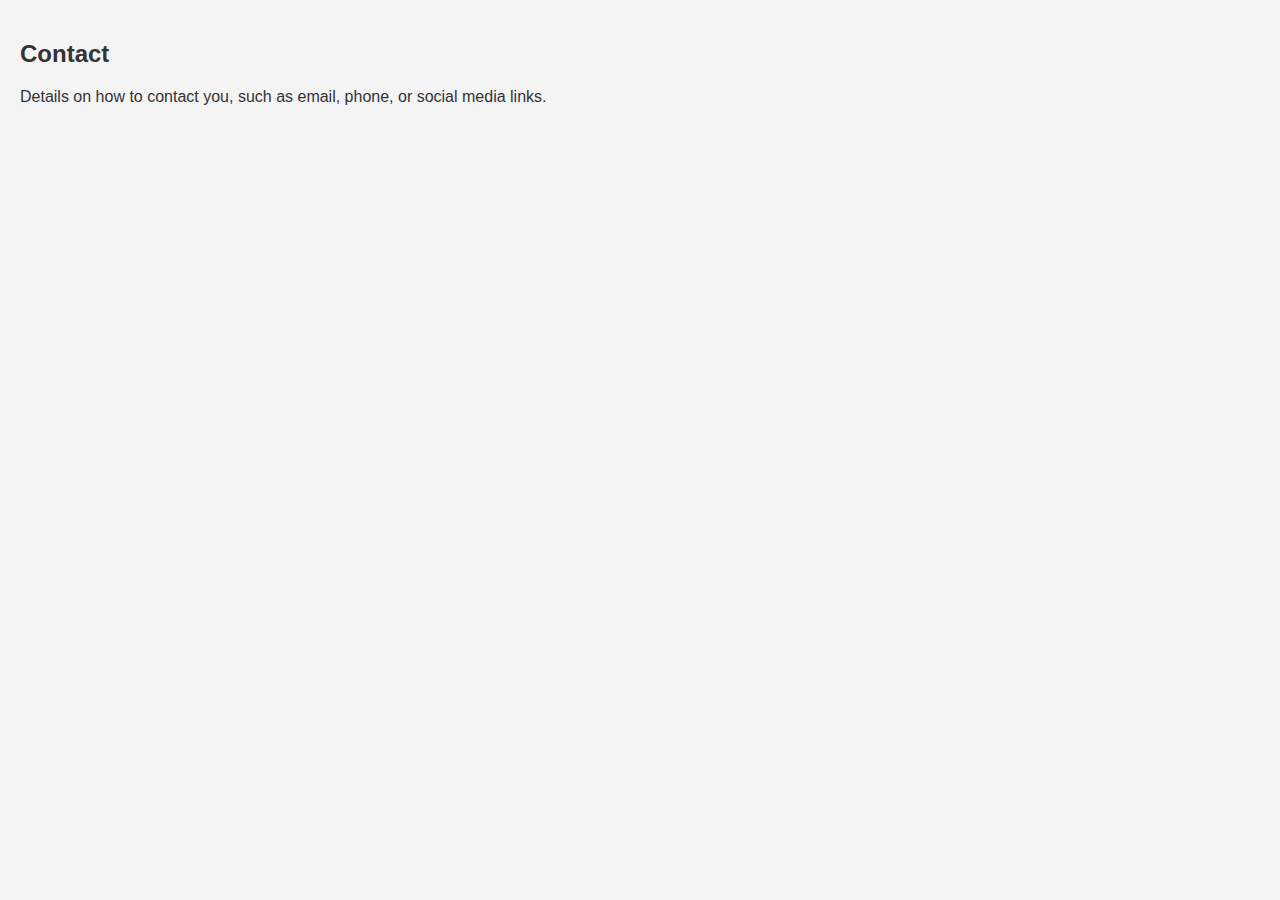
<file: contact.html>
<!DOCTYPE html>
<html lang="en">
<head>
    <meta charset="UTF-8">
    <meta name="viewport" content="width=device-width, initial-scale=1.0">
    <title>Contact - John Doe</title>
    <link rel="stylesheet" href="style.css">
</head>
<body>
    <!-- Include the same header and nav as in index.html -->

    <main>
        <h2>Contact</h2>
        <p>Details on how to contact you, such as email, phone, or social media links.</p>
</file>
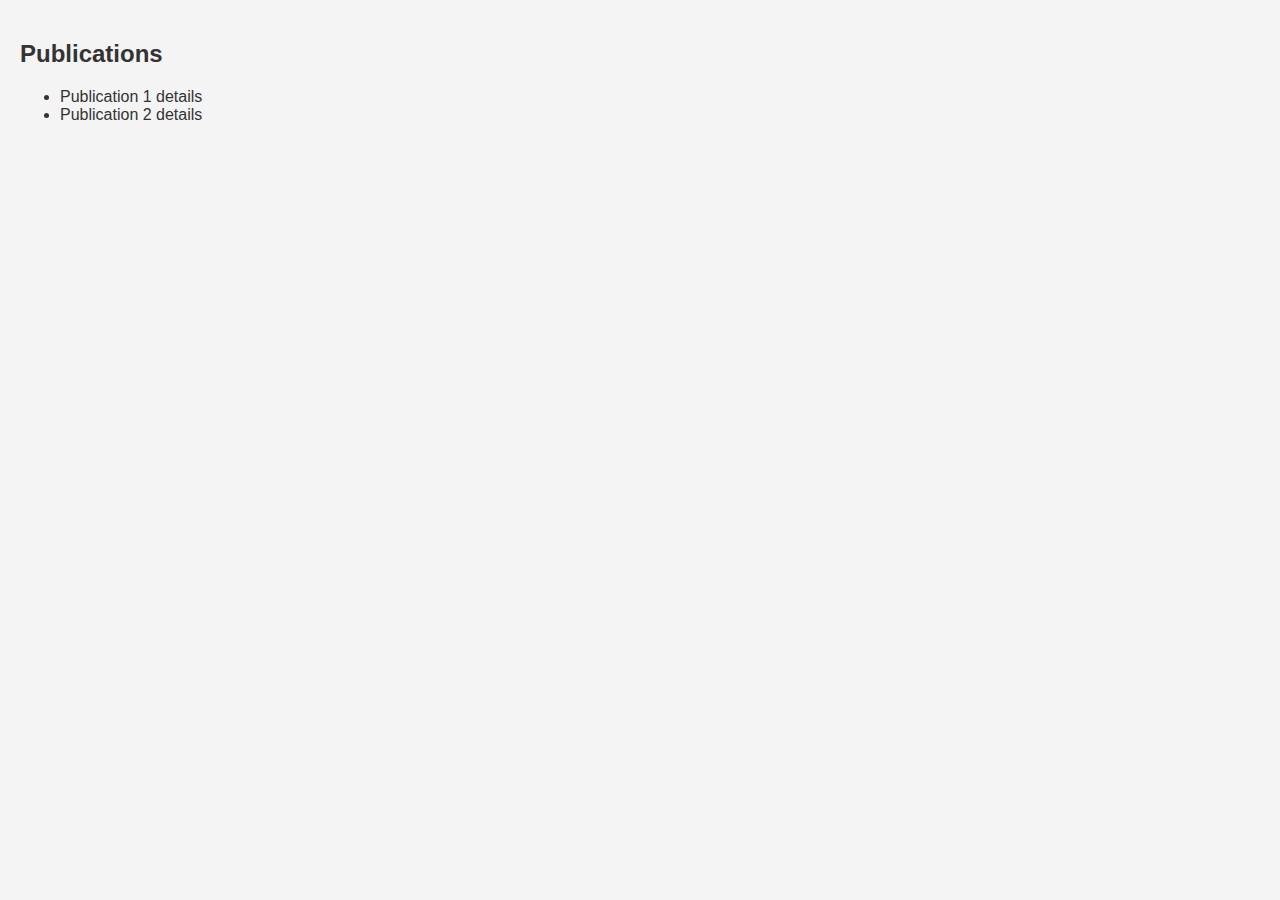
<file: publications.html>
<!DOCTYPE html>
<html lang="en">
<head>
    <meta charset="UTF-8">
    <meta name="viewport" content="width=device-width, initial-scale=1.0">
    <title>Publications - John Doe</title>
    <link rel="stylesheet" href="style.css">
</head>
<body>
    <!-- Include the same header and nav as in index.html -->

    <main>
        <h2>Publications</h2>
        <ul>
            <li>Publication 1 details</li>
            <li>Publication 2 details</li>
            <!-- Add more publications as needed -->
        </ul>
    </main>

    <!-- Include the same footer as in index.html -->
</body>
</html>
</file>
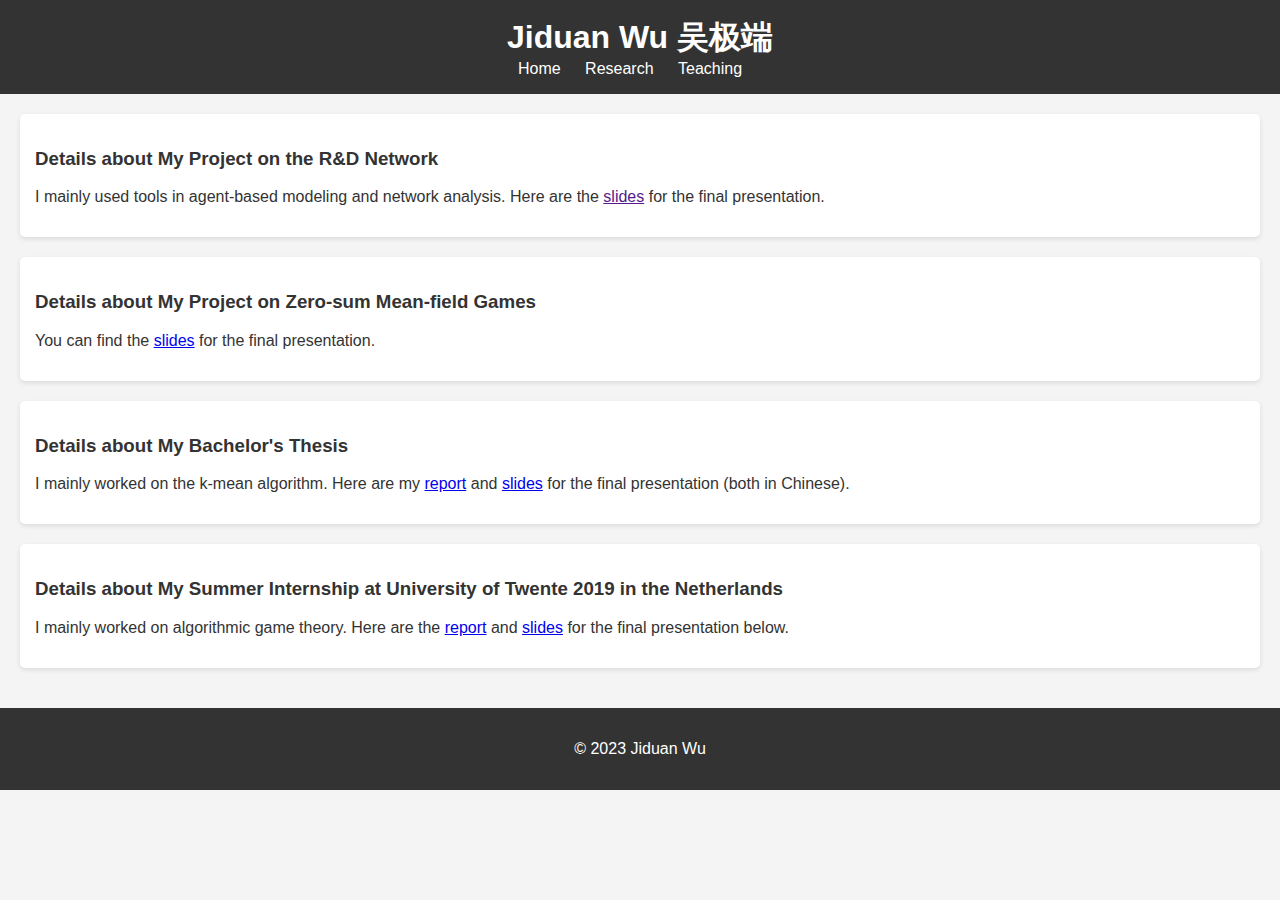
<file: research.html>
<!DOCTYPE html>
<html lang="en">
<head>
    <meta charset="UTF-8">
    <meta name="viewport" content="width=device-width, initial-scale=1.0">
    <title>Research - Jiduan Wu </title>
    <link rel="stylesheet" href="style.css">
</head>
<body>
    <!-- Include the same header and nav as in index.html -->
    <header>
        <h1>Jiduan Wu <span style="font-family:楷体">吴极端</span></h1>
        <nav>
            <ul>
                <li><a href="index.html">Home</a></li>
                <li><a href="research.html">Research</a></li>
                <li><a href="teaching.html">Teaching</a></li>
            </ul>
        </nav>
    </header>
    
    <main>
        <section>
            <h3>Details about My Project on the R&D Network</h3>
            <p> I mainly used tools in agent-based modeling and network analysis. Here are the <a href=""./docs/assets/files/SP_SLIDES.pdf"">slides</a> for the final presentation.</p>
        </section>

        <section>
            <h3>Details about My Project on Zero-sum Mean-field Games</h3>
            <p> You can find the <a href="./docs/assets/files/MFG_slides.pdf">slides</a> for the final presentation.</p>
        </section>
        <section>
            <h3>Details about My Bachelor's Thesis</h3>
            <p> I mainly worked on the k-mean algorithm. Here are my <a href="./docs/assets/files/thesis_report.pdf">report</a> and <a href="./docs/assets/files/thesis_ppt.pdf">slides</a> for the final presentation (both in Chinese).</p>
        </section>
        <section>
            <h3>Details about My Summer Internship at University of Twente 2019 in the Netherlands</h3>
            <p> I mainly worked on algorithmic game theory. Here are the <a href="./docs/assets/files/summer_report.pdf">report</a> and <a href="./docs/assets/files/summer_ppt.pdf">slides</a> for the final presentation below.</p>
        </section>

    </main>

    <!-- Include the same footer as in index.html -->
    <footer>
        <p>&copy; 2023 Jiduan Wu</p>
    </footer>
</body>
</html>
</file>
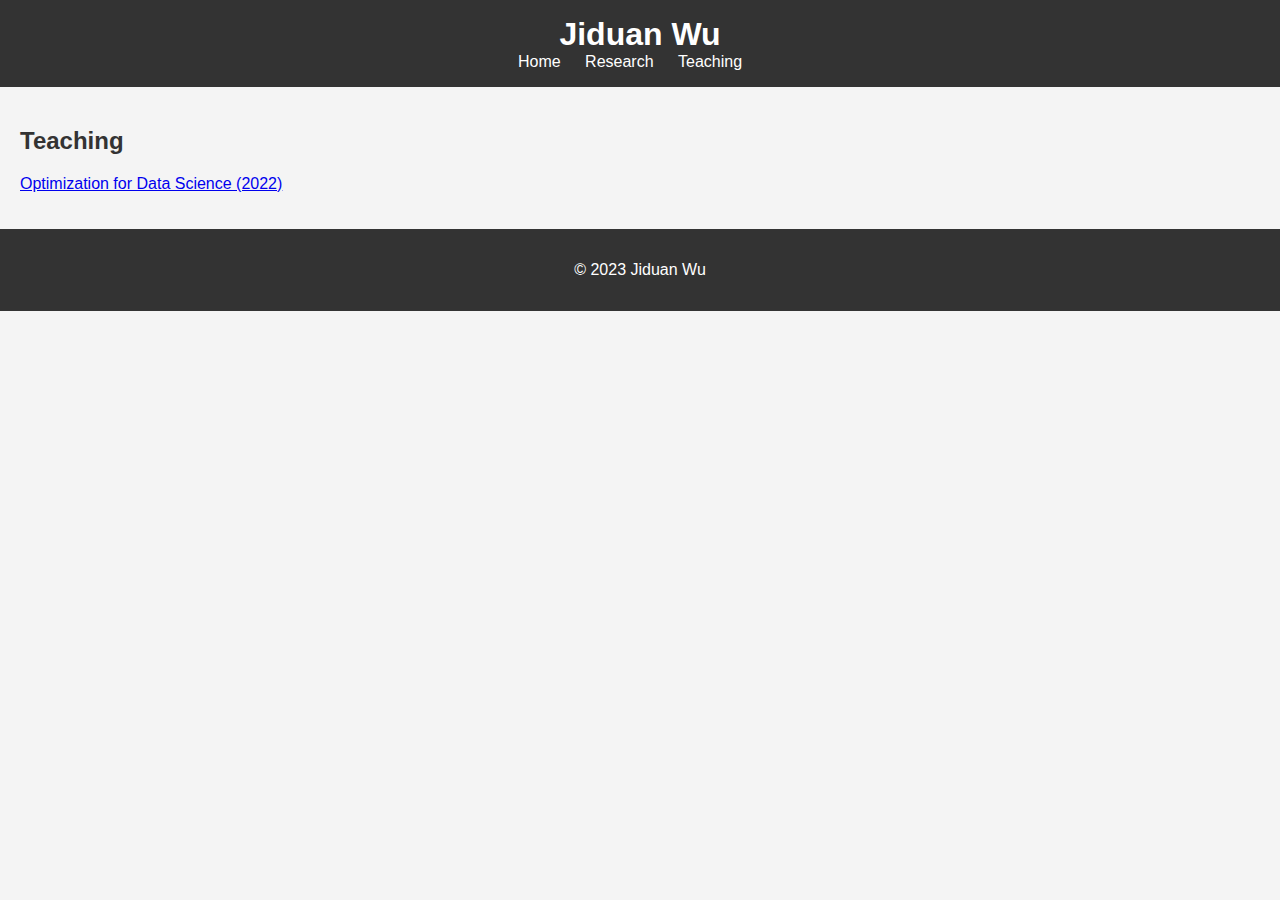
<file: teaching.html>
<!DOCTYPE html>
<html lang="en">
<head>
    <meta charset="UTF-8">
    <meta name="viewport" content="width=device-width, initial-scale=1.0">
    <title>Teaching - Jiduan Wu</title>
    <link rel="stylesheet" href="style.css">
</head>
<body>
    <!-- Include the same header and nav as in index.html -->
    <header>
        <h1>Jiduan Wu</h1>
        <nav>
            <ul>
                <li><a href="index.html">Home</a></li>
                <li><a href="research.html">Research</a></li>
                <li><a href="teaching.html">Teaching</a></li>
            </ul>
        </nav>
    </header>
    <main>
        <h2>Teaching</h2>
        <p> <a href="https://odi.inf.ethz.ch/teaching/ODS.html">Optimization for Data Science (2022)</a></p>
    </main>

    <!-- Include the same footer as in index.html -->
    <footer>
        <p>&copy; 2023 Jiduan Wu</p>
    </footer>
</body>
</html>
</file>
<file: style.css>
body {
    font-family: 'Arial', sans-serif;
    margin: 0;
    padding: 0;
    background-color: #f4f4f4;
    color: #333;
}

header {
    background-color: #333;
    color: white;
    text-align: center;
    padding: 1em 0;
}

header h1 {
    margin: 0;
    font-size: 2em;
}

nav ul {
    padding: 0;
    list-style: none;
    text-align: center;
    margin: 0;
}

nav ul li {
    display: inline;
    margin-right: 20px;
}

nav ul li a {
    text-decoration: none;
    color: white;
    transition: color 0.3s ease;
}

nav ul li a:hover {
    color: #6dd5ed;
}

main {
    padding: 20px;
}

section {
    background-color: white;
    padding: 15px;
    margin-bottom: 20px;
    border-radius: 5px;
    box-shadow: 0 2px 5px rgba(0,0,0,0.1);
}

footer {
    text-align: center;
    padding: 1em 0;
    background-color: #333;
    color: white;
}

/* Additional styling and media queries can be added for responsiveness */
</file>
